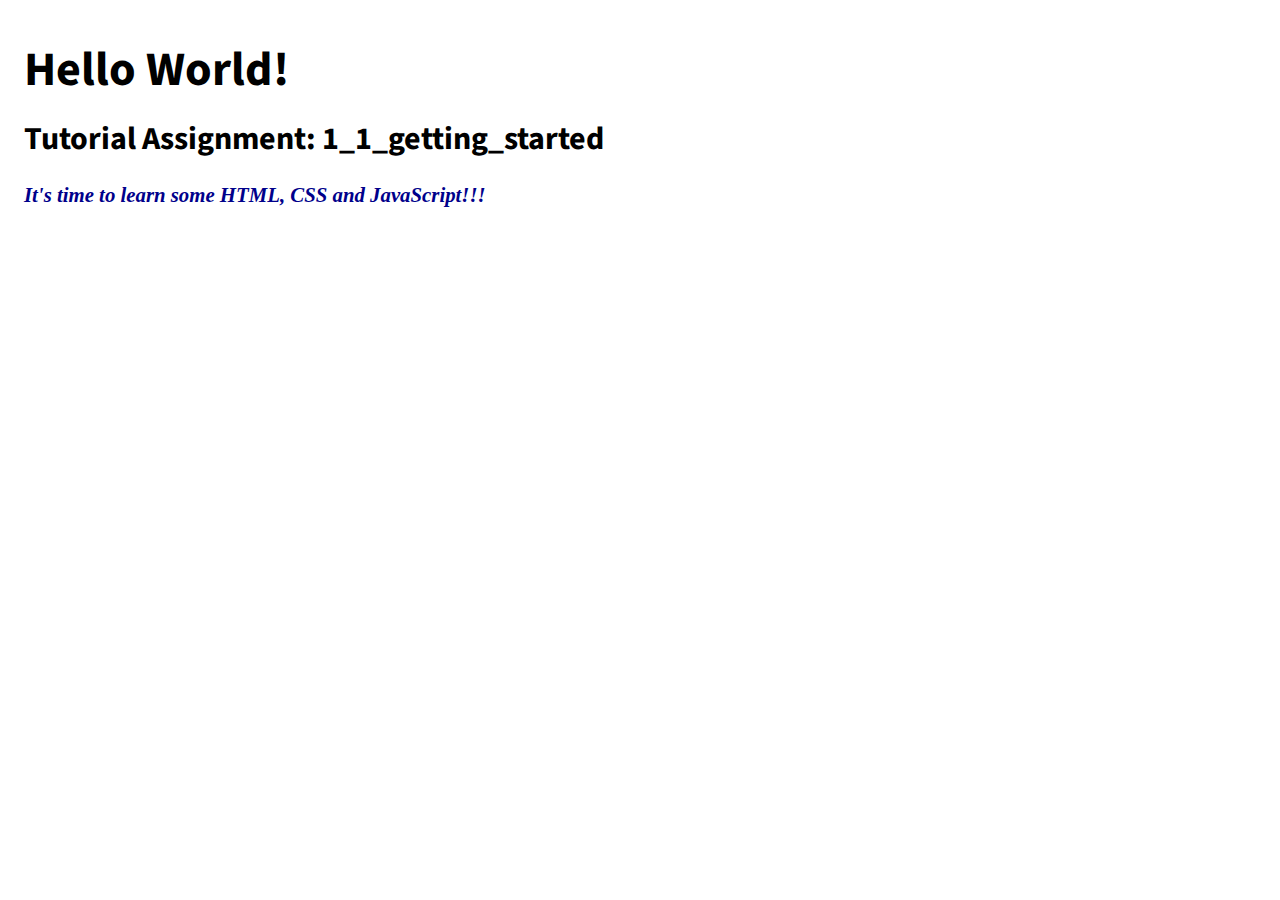
<file: 1_1_getting_started/index.html>
<!DOCTYPE html>
  <head>
    <meta charset="utf-8">
    <title>Interactive Data Visualization Tutorial</title>
    <link rel="stylesheet" href="https://fonts.googleapis.com/css?family=Source+Sans+Pro">
    <link rel="stylesheet" href="./style.css">
  </head>
  <body>
    <h1>Hello World!</h1>
    <h3>Tutorial Assignment: 1_1_getting_started </h3>
    <p>It's time to learn some HTML, CSS and JavaScript!!! </p>
  </body>
</html>
</file>
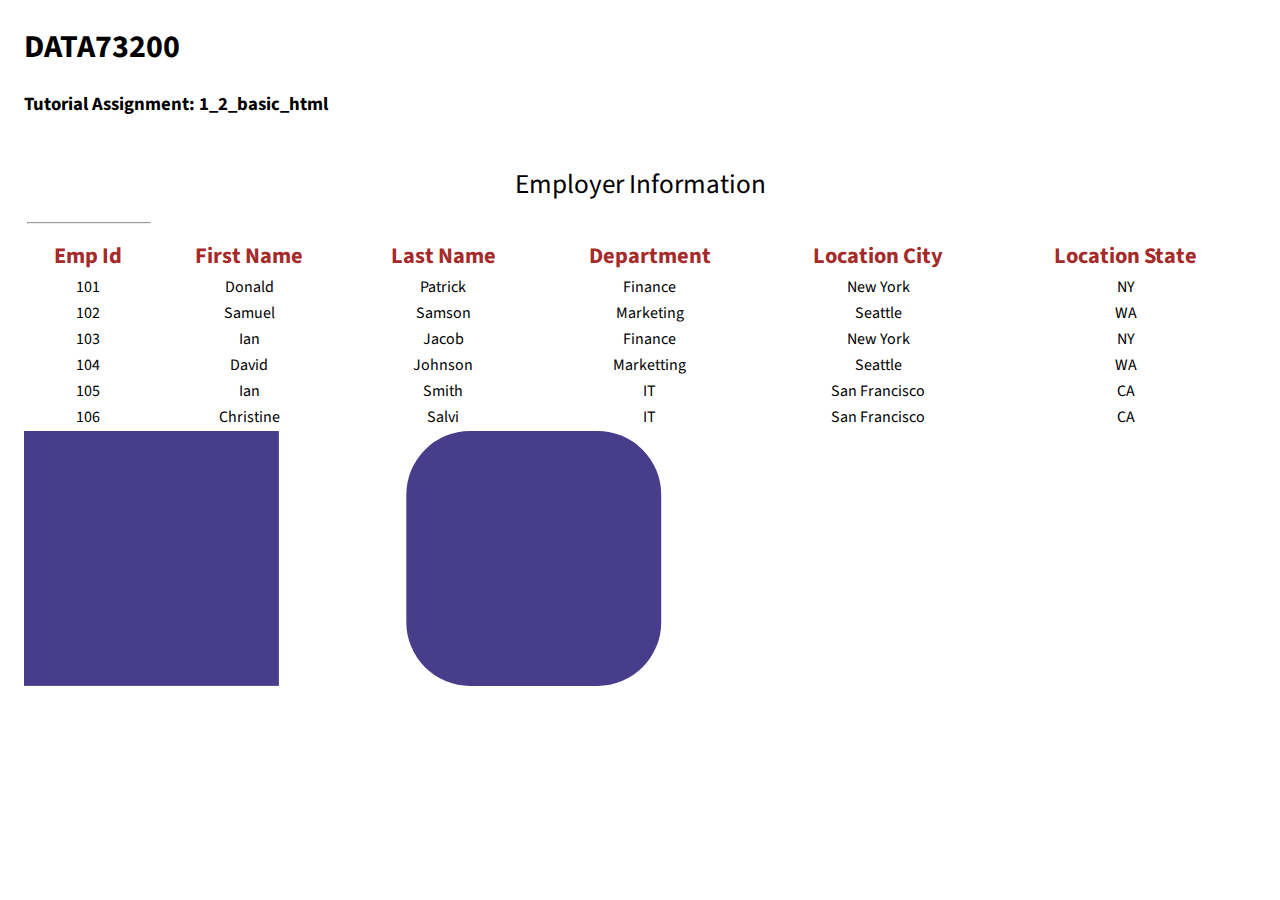
<file: 1_2_basic_html/index.html>
<!DOCTYPE html lang="es">
<head>
  <meta charset="utf-8">
  <title>Interactive Data Visualization Tutorial</title>
  <link rel="stylesheet" href="https://fonts.googleapis.com/css?family=Source+Sans+Pro">
  <link rel="stylesheet" href="./style.css">
</head>
<body>
  <h1>DATA73200</h1>
  <h3>Tutorial Assignment: 1_2_basic_html </h3>
  <table width="100%" style="margin-right:100px" >
    <caption class="h3">Employer Information</caption>
<thead>
    <tr><td><hr style="width:100%;"></hr></td></tr>
    <tr><td>
        <span style="float:left"></span>
        <span class="noindex" style="float:right"></span></td>
    </tr>
    <br/>

      <tr class="c1" class="c2">
        <th>Emp Id</th>
        <th>First Name</th>
        <th>Last Name</th>
        <th>Department</th>
        <th>Location City</th>
        <th>Location State</th>
      </tr>
    </thead>
    <tbody>
      <tr>
        <td>101</td>
        <td>Donald</td>
        <td>Patrick</td>
        <td>Finance</td>
        <td>New York</td>
        <td>NY</td>
      </tr>
      <tr>
        <td>102</td>
        <td>Samuel</td>
        <td>Samson</td>
        <td>Marketing</td>
        <td>Seattle</td>
        <td>WA</td>
      </tr>
      <tr>
        <td>103</td>
        <td>Ian</td>
        <td>Jacob</td>
        <td>Finance</td>
        <td>New York</td>
        <td>NY</td>
      </tr>
      <tr>
        <td>104</td>
        <td>David</td>
        <td>Johnson</td>
        <td>Marketting</td>
        <td>Seattle</td>
        <td>WA</td>
      </tr>
      <tr>
        <td>105</td>
        <td>Ian</td>
        <td>Smith</td>
        <td>IT</td>
        <td>San Francisco</td>
        <td>CA</td>
      </tr>
      <tr>
        <td>106</td>
        <td>Christine</td>
        <td>Salvi</td>
        <td>IT</td>
        <td>San Francisco</td>
        <td>CA</td>
      </tr>
    </tbody>
    </table>
  

    <svg class="c3" viewBox="0 0 290 100" xmlns="http://www.w3.org/2000/svg">
      <!-- Simple rectangle -->
      <rect width="60" height="60" />
    
      <!-- Rounded corner rectangle -->
      <rect x="90" width="60" height="60" rx="15" />
    </svg>
  
</body>
</html>
</file>
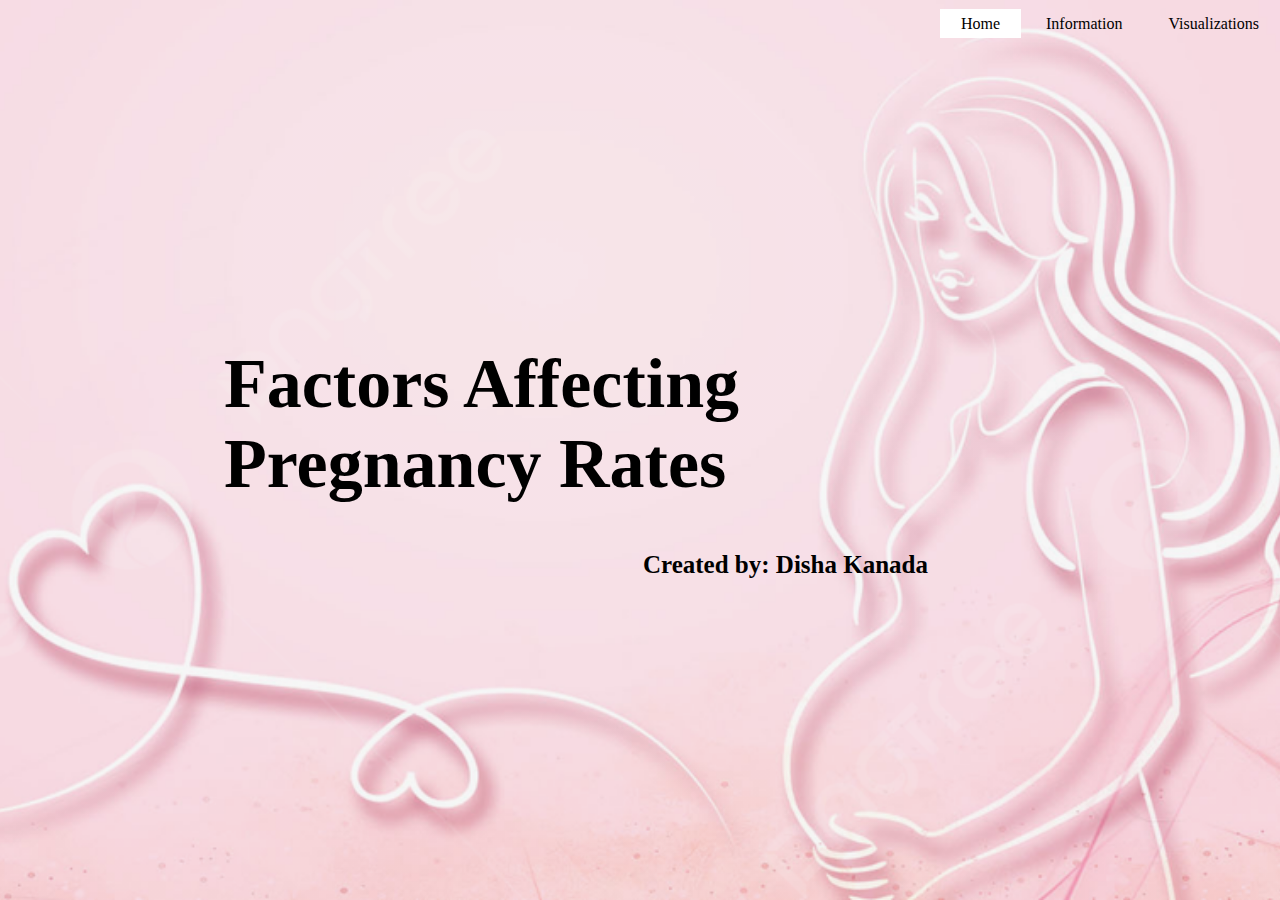
<file: final_project/index.html>
<!DOCTYPE html>
<html>
<head>
    <title>Factors Affecting Pregnancy Rate</title>
    <link rel="stylesheet" type ="text/css" href="./style.css">
</head>
<body>
    <header>
        <div class="main">
            
            <ul>
                <li class="active"><a href="index.html">Home</a></li>
                <li><a href="information.html">Information</a></li>
                <li><a href="visualization.html">Visualizations</a></li>
                

            </ul>
        </div>
        <div class="title">
            <h1>Factors Affecting Pregnancy Rates</h1>
            <h3>Created by: Disha Kanada</h3>
        </div>
    </header>
</body>
</html>
</file>
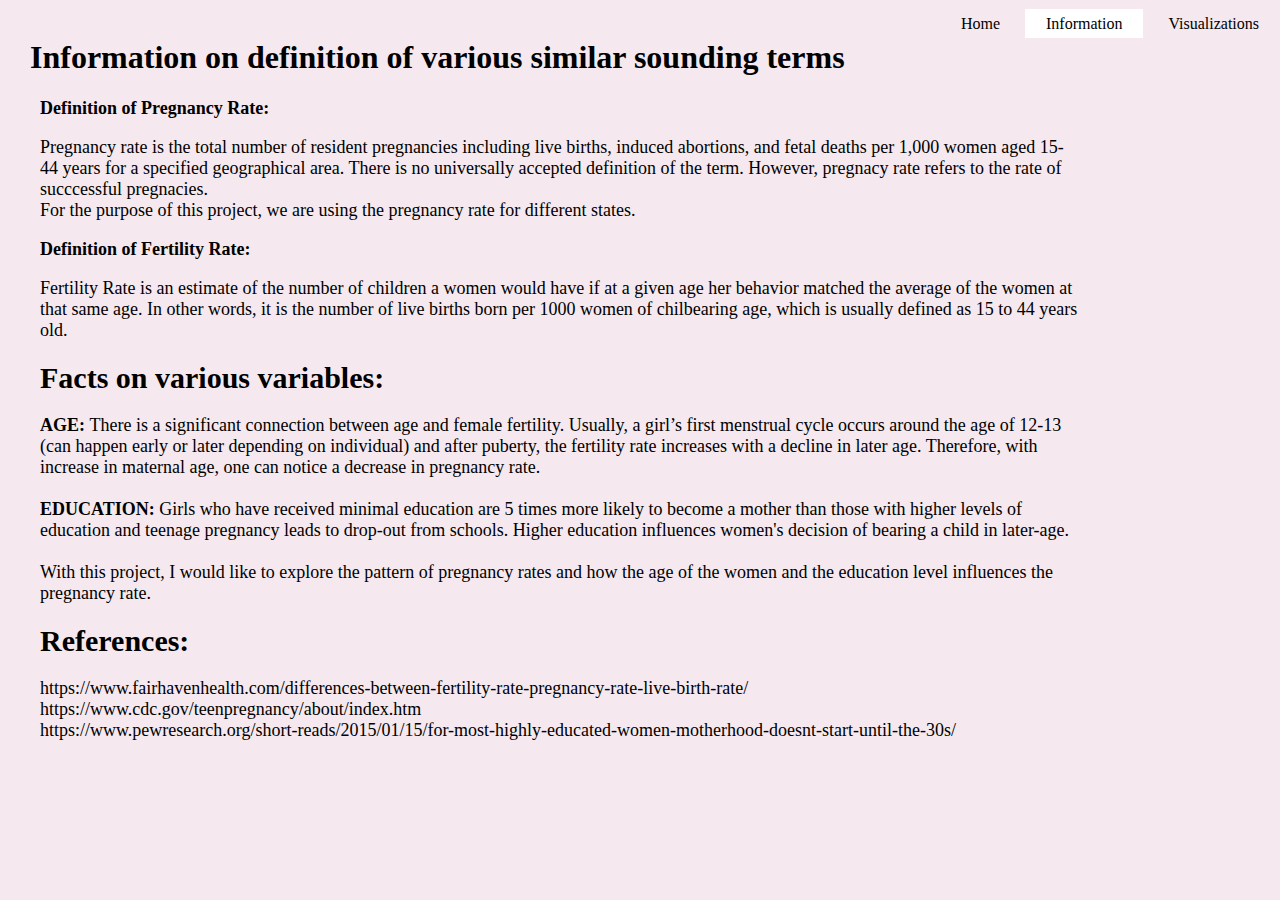
<file: final_project/information.html>
<html>
<head>
<title>Information</title>
<link rel="stylesheet" type ="text/css" href="./style.css">
</head>

<body class="bg">
    
    <div class="main">
            
        <ul>
            <li><a href="index.html">Home</a></li>
            <li  class="active"><a href="information.html">Information</a></li>
            <li><a href="visualization.html">Visualizations</a></li>
            

        </ul>
    </div>

   <br/> 
    <div class="title2">
        <h1>Information on definition of various similar sounding terms</h1>
    </div>

    <div class="p">

  <p class="p1">
    Definition of Pregnancy Rate:
  </p>  

  <p>
     Pregnancy rate is the total number of resident pregnancies including live births, induced abortions, and fetal deaths per 1,000 women aged 15-44 years for a specified geographical area. There is no universally accepted definition of the term. However, pregnacy rate refers to the rate of succcessful pregnacies. 
    <br/>
    For the purpose of this project, we are using the pregnancy rate for different states. 
  </p>

  <p class="p1">
    Definition of Fertility Rate:
  </p>  

  <p>
    Fertility Rate is an estimate of the number of children a women would have if at a given age her behavior matched the average of the women at that same age. In other words, it is the number of live births born per 1000 women of chilbearing age, which is usually defined as 15 to 44 years old. 
  </p>

  
 
 

<div class="title3">
    <h1>Facts on various variables:</h1>
</div>

<div>
<p>
<b>AGE: </b>There is a significant connection between age and female fertility. Usually, a girl’s first menstrual cycle occurs around the age of 12-13 (can happen early or later depending on individual) and after puberty, the fertility rate increases with a decline in later age. Therefore, with increase in maternal age, one can notice a decrease in pregnancy rate. 
</br>
</br>
<b>EDUCATION: </b> Girls who have received minimal education are 5 times more likely to become a mother than those with higher levels of education and teenage pregnancy leads to drop-out from schools. Higher education influences women's decision of bearing a child in later-age. 
</br>
</br>
With this project, I would like to explore the pattern of pregnancy rates and how the age of the women and the education level influences the pregnancy rate. 
</p>


</p>
</div>

<div class="title3">
<p >
 <h1>References:</h1>
</p>
</div>
<p>
https://www.fairhavenhealth.com/differences-between-fertility-rate-pregnancy-rate-live-birth-rate/ </br>
https://www.cdc.gov/teenpregnancy/about/index.htm </br>
https://www.pewresearch.org/short-reads/2015/01/15/for-most-highly-educated-women-motherhood-doesnt-start-until-the-30s/
</p>
</div>
</header>
</body>
</html>
</file>
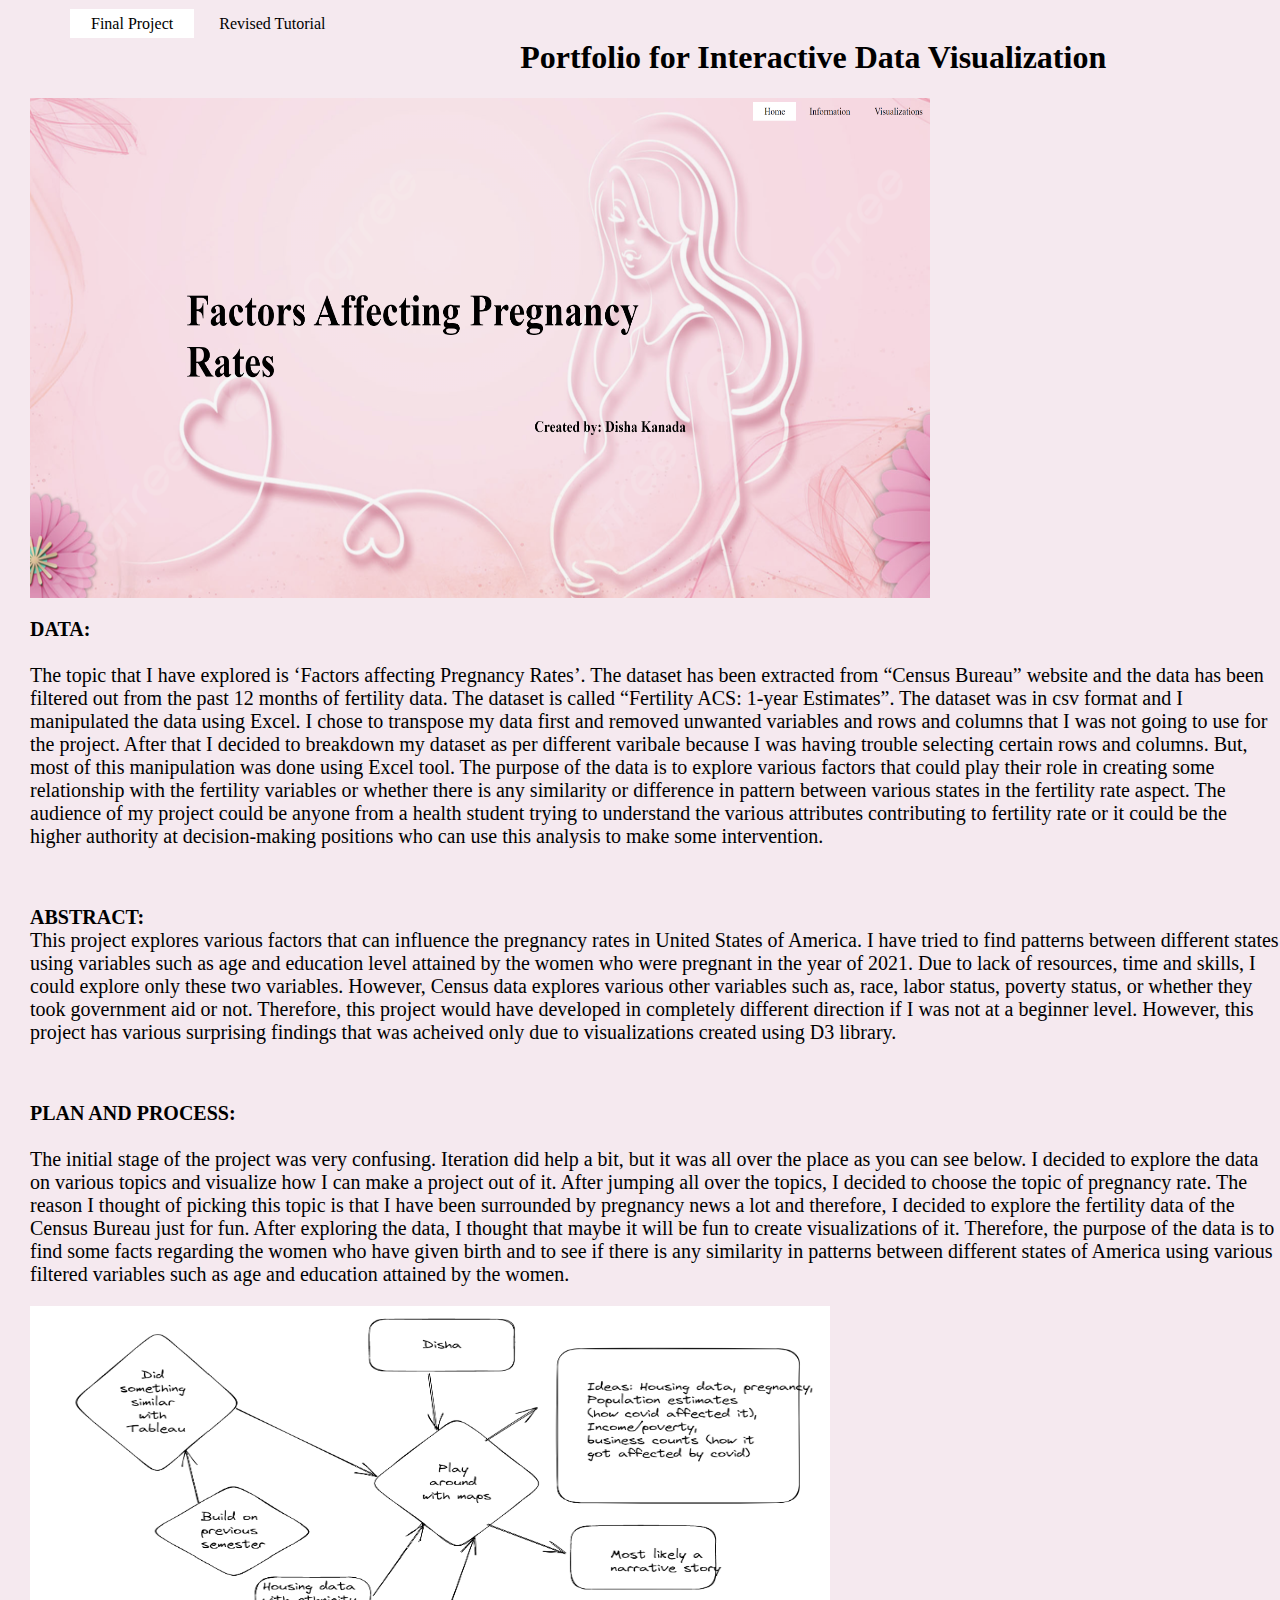
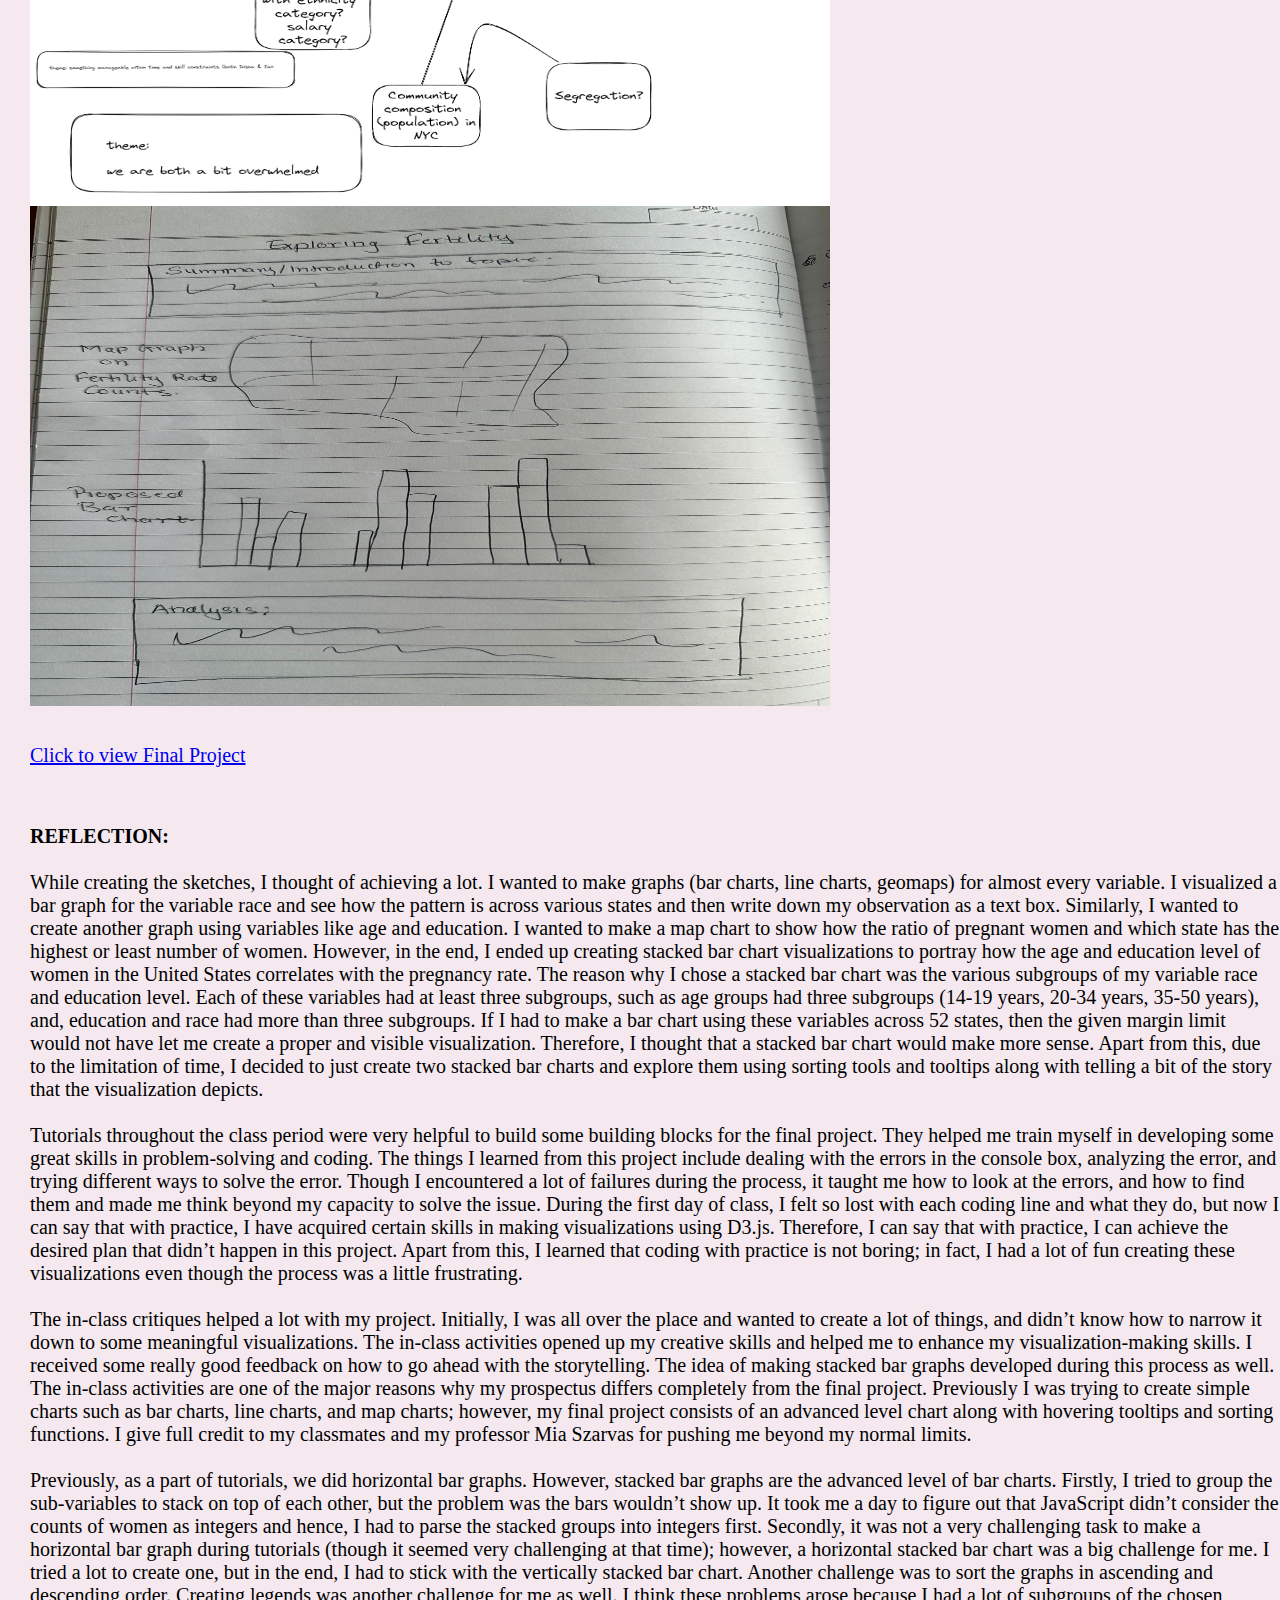
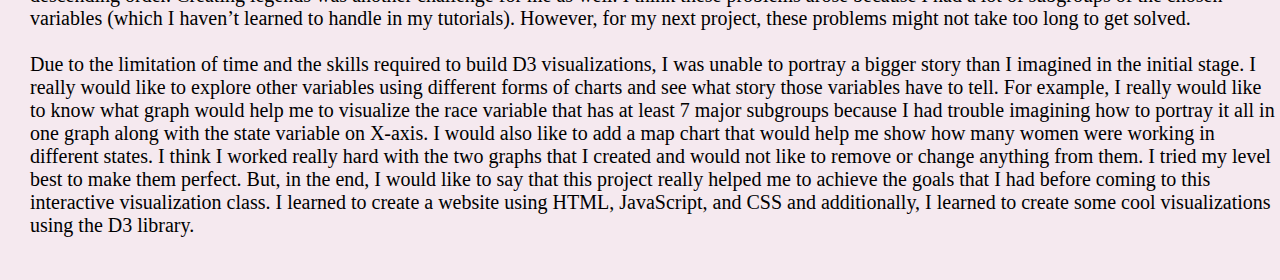
<file: final_project/portfolio.html>
<html>
<head>
<title>Portfolio for Interactive Data Visualization</title>
<link rel="stylesheet" type ="text/css" href="./style.css">
</head>

<div class="main" class="new">
            
    <ul class="new">
        <li class="active"><a href="portfolio.html">Final Project</a></li>
        <li><a href="revised_tutorial.html">Revised Tutorial</a></li>
        
        

    </ul>
</div>
<body class="bg">
    <div >
    </br>
        <h1 class="align">Portfolio for Interactive Data Visualization</h1>
    </div>  

    <div>
       
    <img src="final_project.png" alt="Pregnancy Rates" width="900" height="500">
    <p class="p4">
        <b>DATA:</b>
     </br>
    </br>
        The topic that I have explored is ‘Factors affecting Pregnancy Rates’. The dataset has been extracted from “Census Bureau” website and the data has been filtered out from the past 12 months of fertility data. The dataset is called “Fertility ACS: 1-year Estimates”. The dataset was in csv format and I manipulated the data using Excel. I chose to transpose my data first and removed unwanted variables and rows and columns that I was not going to use for the project. After that I decided to breakdown my dataset as per different varibale because I was having trouble selecting certain rows and columns. But, most of this manipulation was done using Excel tool. The purpose of the data is to explore various factors that could play their role in creating some relationship with the fertility variables or whether there is any similarity or difference in pattern between various states in the fertility rate aspect. The audience of my project could be anyone from a health student trying to understand the various attributes contributing to fertility rate or it could be the higher authority at decision-making positions who can use this analysis to make some intervention.
    </p>

</div>

</br>
    <p class="p4">
        <b>ABSTRACT:</b>
    </br>
    This project explores various factors that can influence the pregnancy rates in United States of America. I have tried to find patterns between different states using variables such as age and education level attained by the women who were pregnant in the year of 2021. Due to lack of resources, time and skills, I could explore only these two variables. However, Census data explores various other variables such as, race, labor status, poverty status, or whether they took government aid or not. Therefore, this project would have developed in completely different direction if I was not at a beginner level. However, this project has various surprising findings that was acheived only due to visualizations created using D3 library.  
    </p>
</br>
    <p class="p4">
        <b>PLAN AND PROCESS:</b> </br> </br>
        The initial stage of the project was very confusing. Iteration did help a bit, but it was all over the place as you can see below. I decided to explore the data on various topics and visualize how I can make a project out of it. After jumping all over the topics, I decided to choose the topic of pregnancy rate. The reason I thought of picking this topic is that I have been surrounded by pregnancy news a lot and therefore, I decided to explore the fertility data of the Census Bureau just for fun. After exploring the data, I thought that maybe it will be fun to create visualizations of it. Therefore, the purpose of the data is to find some facts regarding the women who have given birth and to see if there is any similarity in patterns between different states of America using various filtered variables such as age and education attained by the women.  
    </p> 
    <img src="iteration.png" alt="Iteration" width="800" height="500">  <img src="final_sketch.jpeg" alt="Sketches" width="800" height="500">
    
</br>
</br>

<p class="p4"><a href="https://dishak1.github.io/Interactive-Data-Vis-Spring2023/final_project/ "> Click to view Final Project </a></p>

</br>
    <p class="p4">
        <b>REFLECTION:</b> </br></br>
        While creating the sketches, I thought of achieving a lot. I wanted to make graphs (bar charts, line charts, geomaps) for almost every variable. I visualized a bar graph for the variable race and see how the pattern is across various states and then write down my observation as a text box. Similarly, I wanted to create another graph using variables like age and education. I wanted to make a map chart to show how the ratio of pregnant women and which state has the highest or least number of women. However, in the end, I ended up creating stacked bar chart visualizations to portray how the age and education level of women in the United States correlates with the pregnancy rate. The reason why I chose a stacked bar chart was the various subgroups of my variable race and education level. Each of these variables had at least three subgroups, such as age groups had three subgroups (14-19 years, 20-34 years, 35-50 years), and, education and race had more than three subgroups. If I had to make a bar chart using these variables across 52 states, then the given margin limit would not have let me create a proper and visible visualization. Therefore, I thought that a stacked bar chart would make more sense. Apart from this, due to the limitation of time, I decided to just create two stacked bar charts and explore them using sorting tools and tooltips along with telling a bit of the story that the visualization depicts. 
    </br>
</br>
        Tutorials throughout the class period were very helpful to build some building blocks for the final project. They helped me train myself in developing some great skills in problem-solving and coding. The things I learned from this project include dealing with the errors in the console box, analyzing the error, and trying different ways to solve the error. Though I encountered a lot of failures during the process, it taught me how to look at the errors, and how to find them and made me think beyond my capacity to solve the issue. During the first day of class, I felt so lost with each coding line and what they do, but now I can say that with practice, I have acquired certain skills in making visualizations using D3.js. Therefore, I can say that with practice, I can achieve the desired plan that didn’t happen in this project. Apart from this, I learned that coding with practice is not boring; in fact, I had a lot of fun creating these visualizations even though the process was a little frustrating.
</br>
</br>
The in-class critiques helped a lot with my project. Initially, I was all over the place and wanted to create a lot of things, and didn’t know how to narrow it down to some meaningful visualizations. The in-class activities opened up my creative skills and helped me to enhance my visualization-making skills. I received some really good feedback on how to go ahead with the storytelling. The idea of making stacked bar graphs developed during this process as well. The in-class activities are one of the major reasons why my prospectus differs completely from the final project. Previously I was trying to create simple charts such as bar charts, line charts, and map charts; however, my final project consists of an advanced level chart along with hovering tooltips and sorting functions. I give full credit to my classmates and my professor Mia Szarvas for pushing me beyond my normal limits. 
</br>
</br>
Previously, as a part of tutorials, we did horizontal bar graphs. However, stacked bar graphs are the advanced level of bar charts. Firstly, I tried to group the sub-variables to stack on top of each other, but the problem was the bars wouldn’t show up. It took me a day to figure out that JavaScript didn’t consider the counts of women as integers and hence, I had to parse the stacked groups into integers first. Secondly, it was not a very challenging task to make a horizontal bar graph during tutorials (though it seemed very challenging at that time); however, a horizontal stacked bar chart was a big challenge for me. I tried a lot to create one, but in the end, I had to stick with the vertically stacked bar chart.  Another challenge was to sort the graphs in ascending and descending order. Creating legends was another challenge for me as well. I think these problems arose because I had a lot of subgroups of the chosen variables (which I haven’t learned to handle in my tutorials). However, for my next project, these problems might not take too long to get solved. 
</br>
</br>
Due to the limitation of time and the skills required to build D3 visualizations, I was unable to portray a bigger story than I imagined in the initial stage. I really would like to explore other variables using different forms of charts and see what story those variables have to tell. For example, I really would like to know what graph would help me to visualize the race variable that has at least 7 major subgroups because I had trouble imagining how to portray it all in one graph along with the state variable on X-axis. I would also like to add a map chart that would help me show how many women were working in different states. I think I worked really hard with the two graphs that I created and would not like to remove or change anything from them. I tried my level best to make them perfect. But, in the end, I would like to say that this project really helped me to achieve the goals that I had before coming to this interactive visualization class. I learned to create a website using HTML, JavaScript, and CSS and additionally, I learned to create some cool visualizations using the D3 library. 
</br>
</br>

    </p>
</body>
</html>
</file>
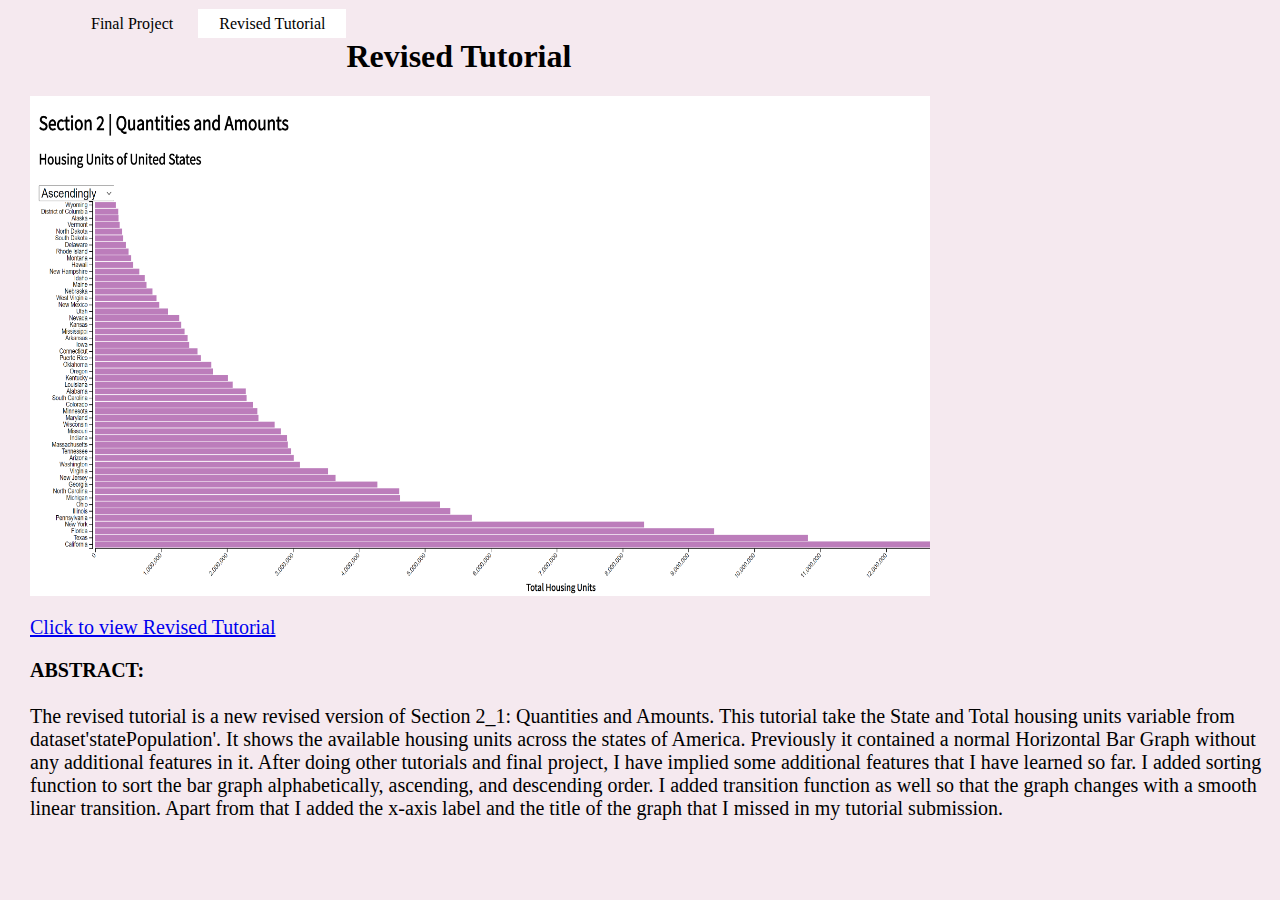
<file: final_project/revised_tutorial.html>
<html>
<head>
<title>Revised Tutorial</title>
<link rel="stylesheet" type ="text/css" href="./style.css">
</head>

<div class="main" class="new">
            
    <ul class="new">
        <li><a href="portfolio.html">Final Project</a></li>
        <li class="active"><a href="revised_tutorial.html">Revised Tutorial</a></li>
    </ul>
</div>


<body class="bg">
    <div>
    </br>
        <h1 class="align1">Revised Tutorial</h1>
    </div>  

    <div>
       
        <img src="revised_tutorial.png" alt="Pregnancy Rates" width="900" height="500">

    </br>
    <p class="p4"><a href="https://dishak1.github.io/Interactive-Data-Vis-Spring2023/2_1_quantities_and_amounts/"> Click to view Revised Tutorial </a></p>
        <p class="p4">
    
            <b>ABSTRACT:</b>
         </br>
        </br>
            The revised tutorial is a new revised version of Section 2_1: Quantities and Amounts. This tutorial take the State and Total housing units variable from dataset'statePopulation'. It shows the available housing units across the states of America. Previously it contained a normal Horizontal Bar Graph without any additional features in it. After doing other tutorials and final project, I have implied some additional features that I have learned so far. I added sorting function to sort the bar graph alphabetically, ascending, and descending order. I added transition function as well so that the graph changes with a smooth linear transition. Apart from that I added the x-axis label and the title of the graph that I missed in my tutorial submission. 
    </p>
</html>
</file>
<file: 1_1_getting_started/style.css>
body {
  font-family: "Source Sans Pro", sans-serif;
  font-size: 16px;
  padding: 1em;
}

h1 {
  font-size: 3em;
  margin: 0.25em 0;
}

h3 {
  font-size: 2em;
  margin: 0.25em 0;
}

p {
  font-size: 1.3em;
  color:darkblue;
  font-weight: bold;
  font-style: italic;
  font-family:cursive;

}
</file>
<file: 1_2_basic_html/style.css>
body {
  font-family: "Source Sans Pro", sans-serif;
  font-size: 16px;
  padding: 1em;
}

.h1 {
  font-size: 4em;
  margin: 0.25em 0;
}

.h3 {
  font-size: 1.7em;
  margin: 0.25em 0;
}

p {
  font-size: 1em;
}

.c1 {
   font-size: 1.4em;
   color:brown;
   
}


.c2{
  font-weight:bolder
}

tr{
 text-align: center;
}

.c3{
  fill:darkslateblue
}
</file>
<file: final_project/style.css>
*{
    /* margin: 0;
    padding: 0; */
    font-family: Century 'Franklin Gothic Medium';

}

header{
    background-image:linear-gradient(rgba(0,0,0,0.03),rgba(0,0,0,0.03)), url(image1.jpg);
    height: 100vh;
    background-size:cover;
    background-position:center;
}



h3{
    font-size: 25px;
    text-align: right;
}
body{
    margin:0px;

}

ul{
    float:right;
    list-style-type: none;
    margin-top: 15px;    
    
}

ul li{
    display: inline-block;
}

.new{
    float: left;
}

ul li a{
    text-decoration: none;
    color: black;
    padding: 5px 20px ;
    border: 1px solid transparent;
    transition: 0.4s ease;
}

ul li a:hover{
    background-color: #fff;
    color: black;
}

ul li.active a{
    background-color: #fff;
    color: black;
}
.main{
    max-width: 1700px;
    margin: auto;
}

.title{
    position: absolute;
    top: 50%;
    left: 45%;
    transform: translate(-50%,-50%)
}

.title h1{
    font-size: 70px;

}

.title2{
    position: relative;
    margin-top: 20px;
    
}

.title3{
    font-size: 15px;
}


.p{
    margin-left: 10px;
    position:relative;
    font-size: 18px;
    padding-right: 200px;
   

}

.p1{
font-weight: bold;
}

.p4{
    font-size: 20px;
}

.p2{
    font-size: 25px;
}

.p3{
    font-size: medium;
}

.bg{
    background-color: rgb(245, 233, 239);
    padding-left: 30px;
}

.label{
    margin-left:15px
}

#selection{
    font-size: 16px;
    margin-left: 15px;
}

.align{
    text-align: center;
}
.align1{
    text-align: left;
    margin-top: 20px;
}
</file>
